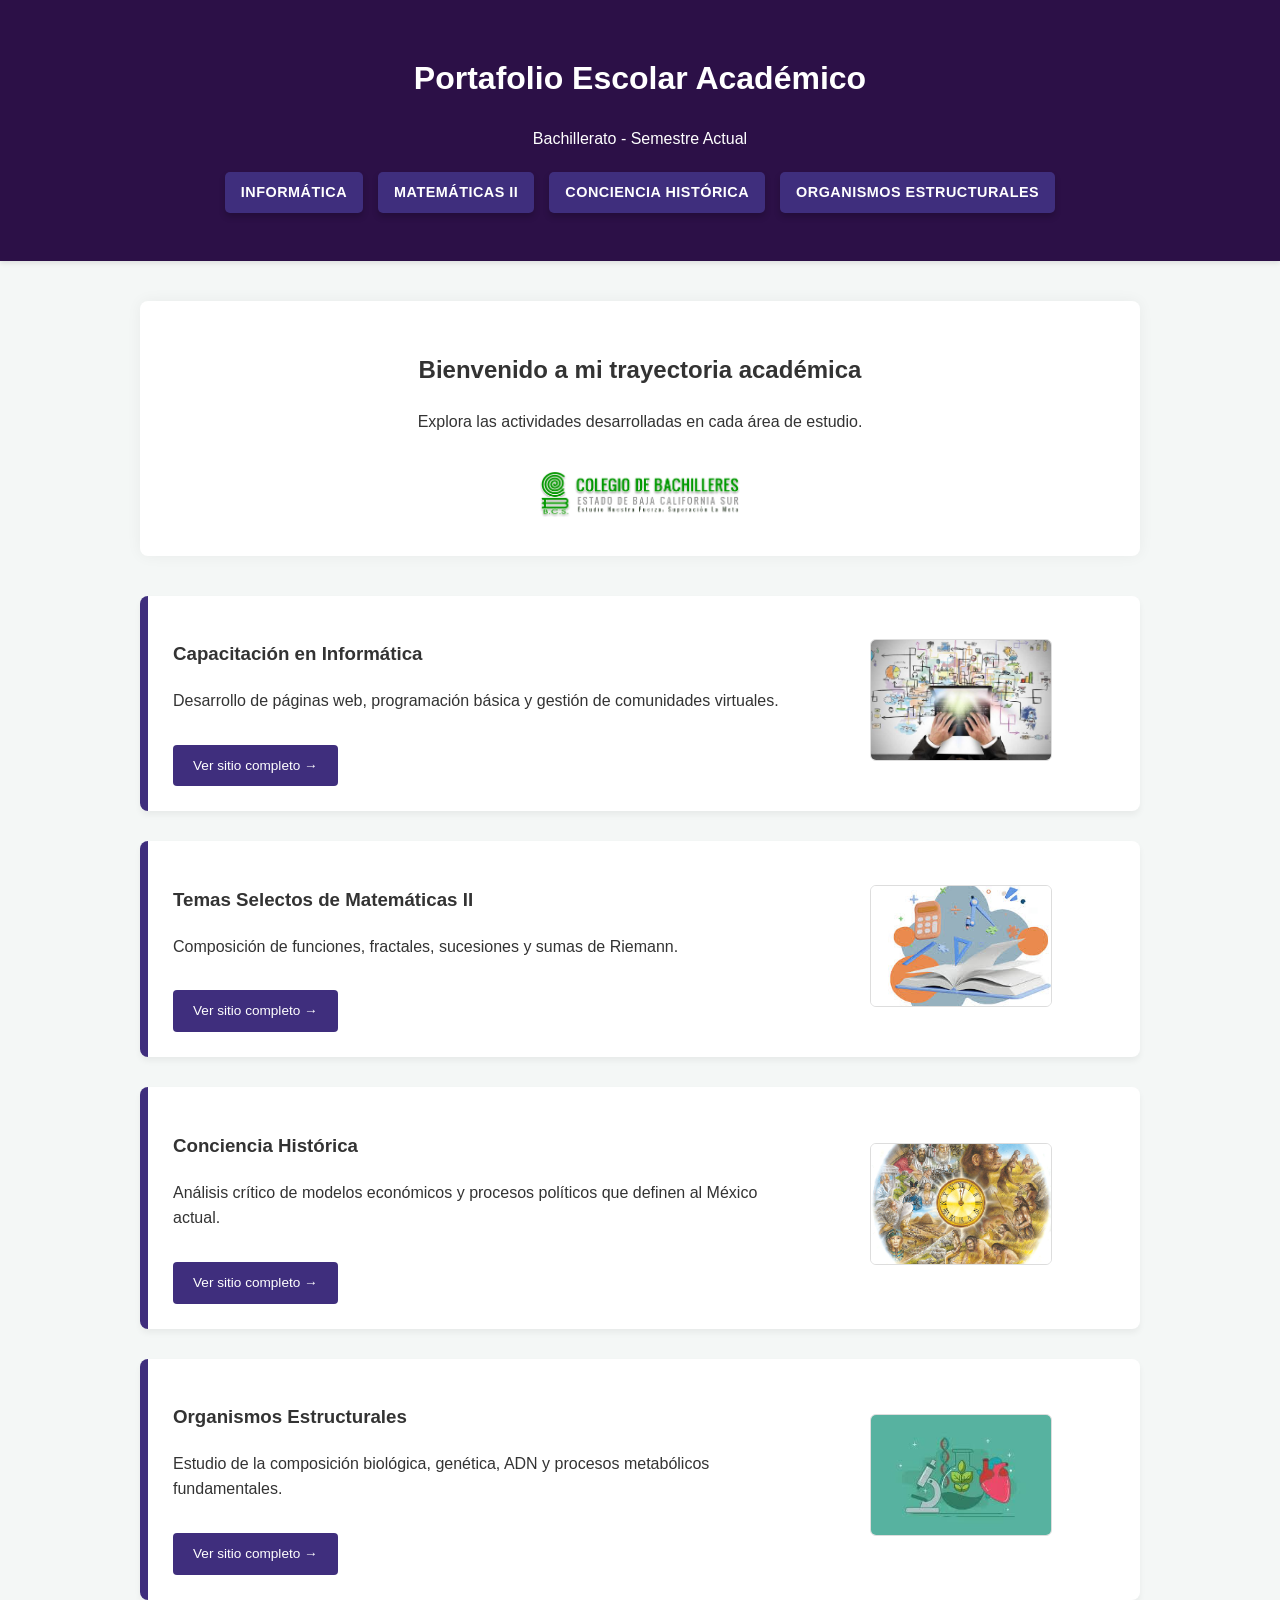
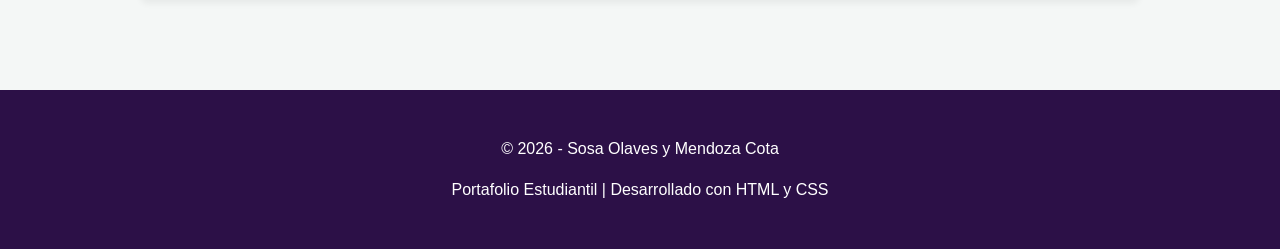
<file: INDEX.HTML>
<!DOCTYPE html>
<html lang="es">
<head>
    <link rel="stylesheet" href="estilos.css">
    <meta charset="UTF-8">
    <meta name="viewport" content="width=device-width, initial-scale=1.0">
    <title>Mi Portafolio Escolar | Bachillerato</title>
    <style>
        :root {
            --color-primario: #2C1047;
            --color-secundario: #3F2E7D;
            --fondo: #f4f7f6;
            --texto: #333;
        }

        body {
            font-family: 'Segoe UI', Tahoma, Geneva, Verdana, sans-serif;
            line-height: 1.6;
            margin: 0;
            background-color: var(--fondo);
            color: var(--texto);
            scroll-behavior: smooth;
        }

        header {
            background: var(--color-primario);
            color: white;
            padding: 2rem 0;
            text-align: center;
            box-shadow: 0 2px 5px rgba(0,0,0,0.1);
        }

        nav ul {
            padding: 0;
            list-style: none;
            display: flex;
            justify-content: center;
            gap: 15px;
            flex-wrap: wrap;
        }

        nav a {
            color: white;
            text-decoration: none;
            font-weight: bold;
            padding: 8px 15px;
            border-radius: 5px;
            transition: background 0.3s;
            border: 1px solid transparent;
            font-size: 0.9rem;
        }

        nav a:hover {
            background: var(--color-secundario);
            border-color: white;
        }

        main {
            max-width: 1000px;
            margin: 20px auto;
            padding: 20px;
        }

        .bienvenida {
            text-align: center;
            margin-bottom: 40px;
            background: white;
            padding: 30px;
            border-radius: 8px;
            box-shadow: 0 0 15px rgba(0,0,0,0.05);
        }

        .hero-img {
            max-width: 200px;
            height: auto;
            margin-top: 20px;
        }

        /* DISEÑO UNIFORME PARA LAS TARJETAS */
        .asignatura-card {
            display: flex; /* Alinea texto e imagen de lado a lado */
            align-items: center;
            gap: 20px;
            background: white;
            padding: 25px;
            margin-bottom: 30px;
            border-radius: 8px;
            border-left: 8px solid var(--color-secundario);
            box-shadow: 0 4px 6px rgba(0,0,0,0.05);
            transition: transform 0.2s;
        }

        .asignatura-card:hover {
            transform: translateY(-5px);
        }

        .card-text {
            flex: 2; /* El texto toma más espacio */
        }

        .card-image {
            flex: 1; /* La imagen toma menos espacio */
            text-align: center;
        }

        .card-image img {
            width: 100%;
            max-width: 180px;
            height: 120px;
            object-fit: cover; /* Ajusta la imagen sin deformarla */
            border-radius: 6px;
            border: 1px solid #ddd;
        }

        .btn-ver-mas {
            display: inline-block;
            margin-top: 15px;
            padding: 10px 20px;
            background-color: var(--color-secundario);
            color: white;
            text-decoration: none;
            border-radius: 4px;
            font-size: 0.85rem;
            transition: background 0.3s;
        }

        .btn-ver-mas:hover {
            background-color: var(--color-primario);
        }

        footer {
            text-align: center;
            padding: 30px;
            background: var(--color-primario);
            color: white;
            margin-top: 40px;
        }

        /* Responsivo: Si la pantalla es chica, la imagen se pone arriba */
        @media (max-width: 600px) {
            .asignatura-card {
                flex-direction: column-reverse;
                text-align: center;
            }
            .card-image img {
                max-width: 100%;
            }
        }
    </style>
</head>
<body>

    <header>
        <h1>Portafolio Escolar Académico</h1>
        <p>Bachillerato - Semestre Actual</p>
        <nav>
            <ul>
                <li><a href="Capacitacion en informatica.html">Informática</a></li>
                <li><a href="Temas selectos de matematicas II.html">Matemáticas II</a></li>
                <li><a href="Conciencia Historica.html">Conciencia Histórica</a></li>
                <li><a href="Organismos Estructurales.html">Organismos Estructurales</a></li>
            </ul>
        </nav>
    </header>

    <main>
        <section class="bienvenida">
            <h2>Bienvenido a mi trayectoria académica</h2>
            <p>Explora las actividades desarrolladas en cada área de estudio.</p>
            <img src="IMAGENES/cobach.png.png" alt="Logo de la Institución" class="hero-img">
        </section>

        <article class="asignatura-card">
            <div class="card-text">
                <h3>Capacitación en Informática</h3>
                <p>Desarrollo de páginas web, programación básica y gestión de comunidades virtuales.</p>
                <a href="Capacitacion en informatica.html" class="btn-ver-mas" target="_blank">Ver sitio completo →</a>
            </div>
            <div class="card-image">
                <img src="IMAGENES/inf4.jpg" alt="Imagen Informática">
            </div>
        </article>

        <article class="asignatura-card">
            <div class="card-text">
                <h3>Temas Selectos de Matemáticas II</h3>
                <p>Composición de funciones, fractales, sucesiones y sumas de Riemann.</p>
                <a href="Temas selectos de matematicas II.html" class="btn-ver-mas" target="_blank">Ver sitio completo →</a>
            </div>
            <div class="card-image">
                <img src="IMAGENES/mat.jpg" alt="Imagen Matemáticas">
            </div>
        </article>

        <article class="asignatura-card">
            <div class="card-text">
                <h3>Conciencia Histórica</h3>
                <p>Análisis crítico de modelos económicos y procesos políticos que definen al México actual.</p>
                <a href="Conciencia Historica.html" class="btn-ver-mas" target="_blank">Ver sitio completo →</a>
            </div>
            <div class="card-image">
                <img src="IMAGENES/his.png" alt="Imagen Historia">
            </div>
        </article>

        <article class="asignatura-card">
            <div class="card-text">
                <h3>Organismos Estructurales</h3>
                <p>Estudio de la composición biológica, genética, ADN y procesos metabólicos fundamentales.</p>
                <a href="Organismos Estructurales.html" class="btn-ver-mas" target="_blank">Ver sitio completo →</a>
            </div>
            <div class="card-image">
                <img src="IMAGENES/bio.jpg" alt="Imagen Biología">
            </div>
        </article>

    </main>

    <footer>
        <p>&copy; 2026 - Sosa Olaves y Mendoza Cota</p>
        <p>Portafolio Estudiantil | Desarrollado con HTML y CSS</p>
    </footer>

</body>
</html>
</file>
<file: estilos.css>
/* estilos.css */

:root {
    --color-primario: #2C1047;
    --color-secundario: #3F2E7D;
    --color-acento: #5A44B3; /* Un morado más claro para el hover */
    --blanco: #ffffff;
    --sombra: rgba(0, 0, 0, 0.2);
}

/* Estilos para la navegación (los cuadritos) */
nav ul {
    padding: 0;
    list-style: none;
    display: flex;
    justify-content: center;
    gap: 12px; /* Espacio entre los cuadritos */
    flex-wrap: wrap;
    margin-top: 20px;
}

nav a {
    background-color: var(--color-secundario);
    color: var(--blanco);
    text-decoration: none;
    font-weight: 600;
    padding: 12px 20px;
    border-radius: 8px; /* Bordes redondeados para estilo moderno */
    font-size: 0.9rem;
    display: inline-block;
    transition: all 0.3s ease;
    
    /* Esto hace que parezcan cuadritos/botones */
    border: 2px solid rgba(255, 255, 255, 0.1); 
    box-shadow: 0 4px 6px var(--sombra);
    text-transform: uppercase; /* Opcional: para darle un toque más formal */
    letter-spacing: 0.5px;
}

/* Efecto cuando pasas el mouse por encima */
nav a:hover {
    background-color: var(--blanco);
    color: var(--color-primario);
    transform: translateY(-3px); /* Se eleva un poco */
    box-shadow: 0 6px 12px rgba(0, 0, 0, 0.3);
    border-color: var(--color-secundario);
}

/* Efecto cuando se hace clic */
nav a:active {
    transform: translateY(0);
    box-shadow: 0 2px 4px var(--sombra);
}

/* Responsivo para móviles */
@media (max-width: 600px) {
    nav ul {
        gap: 8px;
    }
    
    nav a {
        padding: 10px 15px;
        font-size: 0.8rem;
        flex: 1 1 40%; /* Hace que se acomoden de dos en dos en pantallas pequeñas */
        text-align: center;
    }
}
</file>
